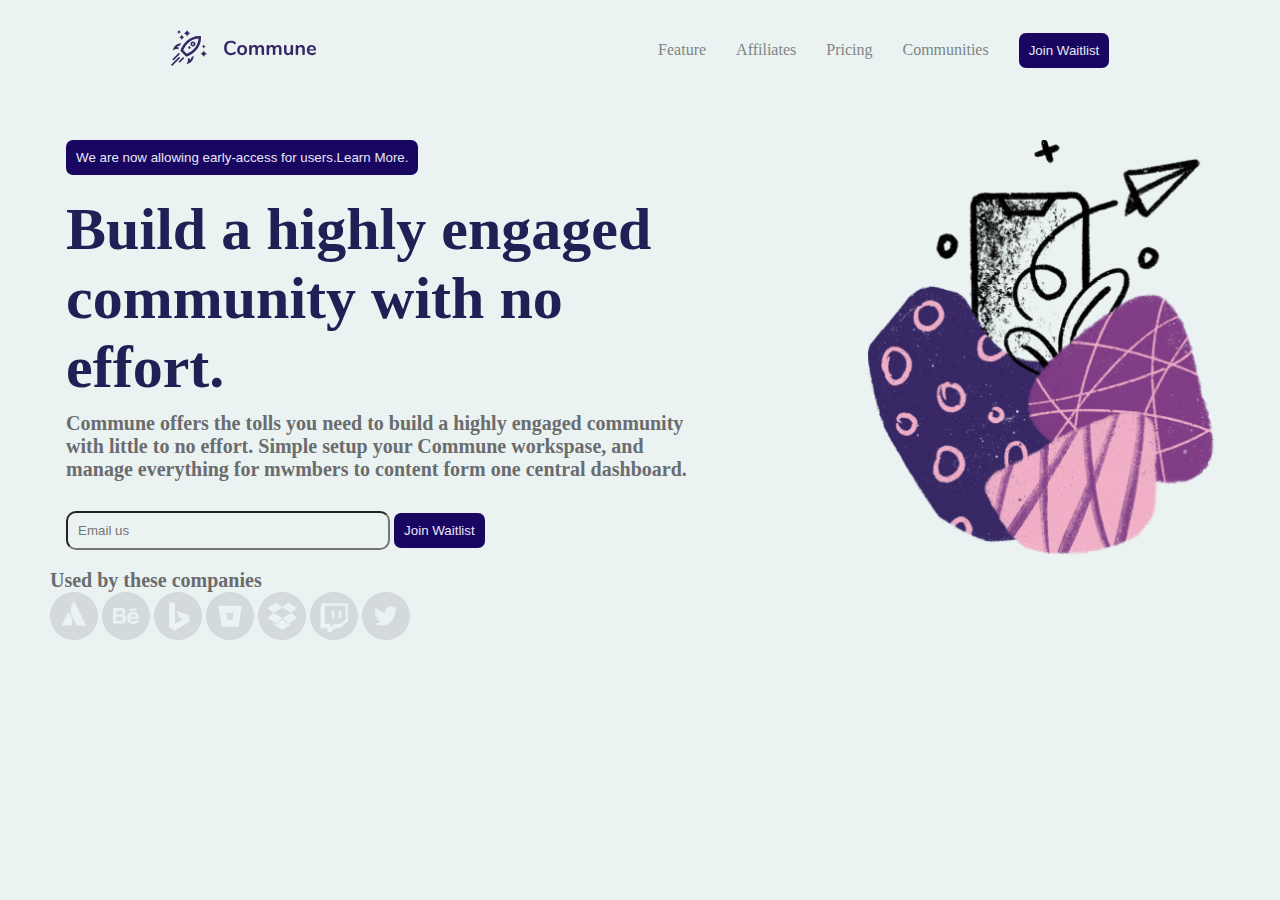
<file: index.html>
<!DOCTYPE html>
<html lang="en">
<head>
    <meta charset="UTF-8">
    <meta name="viewport" content="width=device-width, initial-scale=1.0">
    <link rel="stylesheet" href="style.css">
    <title>Document</title>
</head>
<body>
    <nav>
        <div class="navbar">
            <div class="logo"><img src="/frontend1/Assets/Logo.svg" alt="logo"></div>
            <div class="menu">
                <ul>
                    <li>Feature</li>
                    <li>Affiliates</li>
                    <li>Pricing</li>
                    <li>Communities</li>
                    <button>Join Waitlist</button>
                </ul>
                <img src="/frontend1/Assets/Hamburger Menu.svg" alt="">
            </div>

        </div>
    </nav>
    <head>
        <div class="hero">
            <div class="hero-right">
                <div class="link">
                    <button>We are now allowing early-access for users.Learn More.</button>
                </div>
                <div class="headline"> <h1>Build a highly engaged community with no effort.</h1></div>
                <div class="text"><h5>Commune offers the tolls you need to build a highly engaged community with little to no effort. Simple setup your Commune workspase, and manage everything for mwmbers to content form one central dashboard. </h5></div>
                <div class="email-us">
                    <input  type="text" placeholder="Email us">
                    <button>Join Waitlist</button>
                </div>
            </div>
            <div class="hero-left">
                <img src="/frontend1/Assets/Illustration.png" alt="">
            </div>
        </div>
        <div class="compani">
            <h5>Used by these companies</h5>
            <div class="icon">
                <i><img src="/frontend1/Assets/Atlassian Icon.svg" alt=""></i>
                <i><img src="/frontend1/Assets/Behance Icon.svg" alt=""></i>
                <i><img src="/frontend1/Assets/Bing Icon.svg" alt=""></i>
                <i><img src="/frontend1/Assets/Bitbucket Icon.svg" alt=""></i>
                <i><img src="/frontend1/Assets/Dropbox Icon.svg" alt=""></i>
            
                <i><img src="/frontend1/Assets/Twitch Icon.svg" alt=""></i>
                <i><img src="/frontend1/Assets/Twitter Icon.svg" alt=""></i>
                
            </div>
        </div>
    </head>
    

</body>
</html>
</file>
<file: style.css>
*{
    margin:0px;
    padding:0px;
    background-color: rgb(234, 243, 242);
    

}
.navbar{
    display: flex;
    justify-content: space-around;
    align-items: center;
    margin-top: 30px;
}
ul{
    display: flex;
    gap: 30px;
    color: rgb(126, 133, 133);
    list-style: none;
    cursor: pointer;
    align-items: center;

}
li:hover{
    color: rgb(187, 13, 172);
}
.menu img{ 
    display: none;
}
button{
    color: rgb(233, 230, 247);
    padding: 10px;
    border-radius: 7px;
    border:none;
    background-color: rgb(24, 6, 97);
}
button:hover{
    background-color: rgb(30, 159, 245);
    /* color: rgb(187, 16, 101); */
}
/* /////////////////hero ////////////////////////// */
.hero{
    margin-top: 70px;
    display: flex;
    gap: 30px;
    justify-content: space-around;
}
.hero-right{
    display: flex;
    flex-direction: column;
    width: 50%;
    color: rgb(33, 32, 85);
}
h1{
    margin-top: 20px;
    font-size: 60px;
}
h5{
    margin-top: 10px;
    font-size: 20px;
    color: rgb(106, 108, 109);
}
.hero-left img{
    width: 27vw;

}
.email-us{
    margin-top: 30px;
}
input{
    width: 300px;
    padding: 10px;
    border-radius: 10px;
    
}
.compani{
    
    margin-left: 50px;
   
}

/* //////////////////////////////// */

@media screen and (max-width: 701px) {
    .hero-left img{
        display: none;
    }
    .hero-right{
          width: 80%;
    }
    h1{
        font-size: 45px;
    }
    .hero{
        justify-content: center;     
    }
    ul{
        display: none;  
    }
    .menu img{
        display: block;
        cursor: pointer;
    }
    

}

/* @media screen and (max-width: 01px) {
    .hero-left img{
        display: none;
    
    }
} */
</file>
